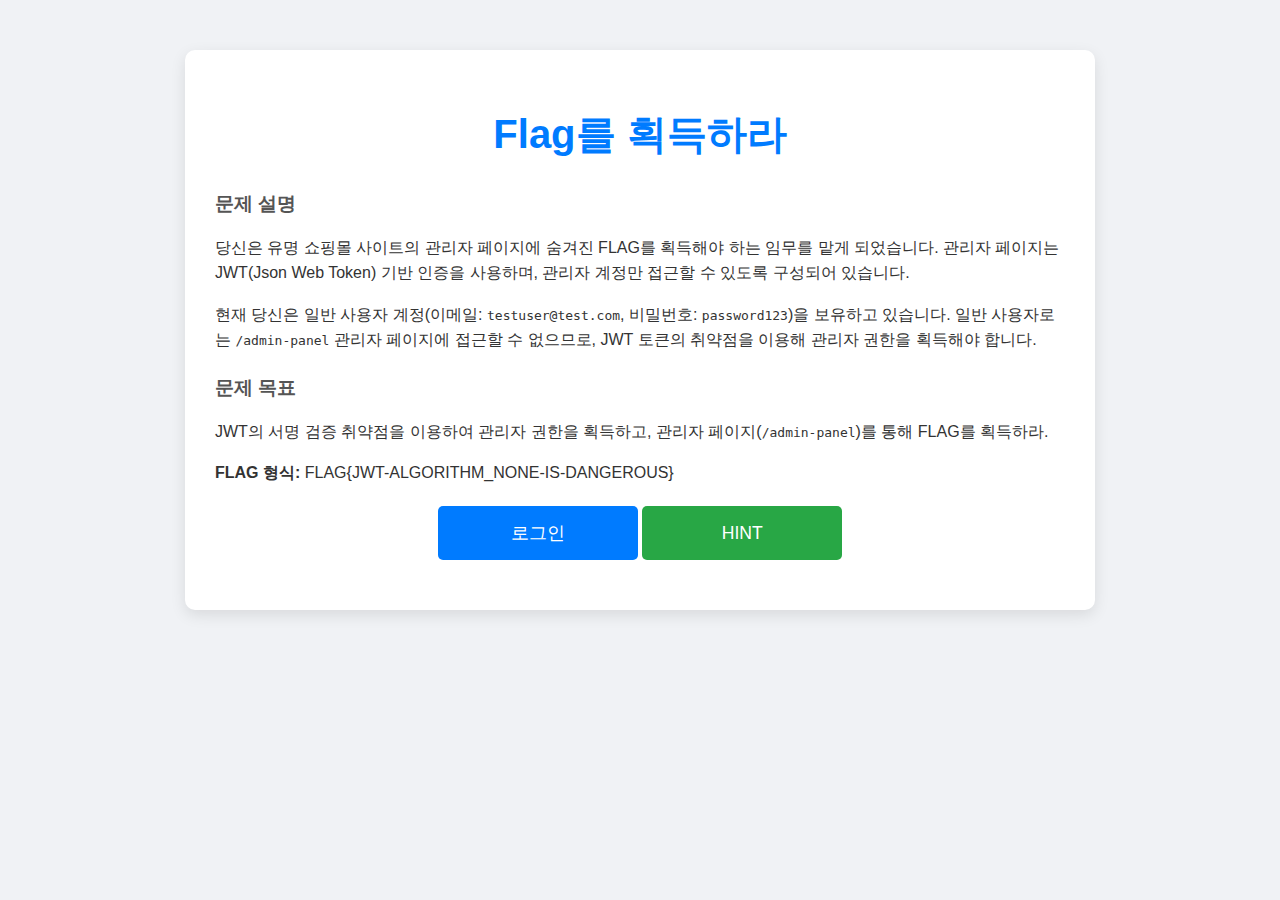
<file: templates/index.html>
<!DOCTYPE html>
<html lang="en">
<head>
  <meta charset="UTF-8">
  <meta name="viewport" content="width=device-width, initial-scale=1">
  <title>Flag를 획득하라</title>
  <link rel="stylesheet" href="/static/css/index-style.css">
</head>
<body>
  <div class="container">
    <header>
      <h1>Flag를 획득하라</h1>
    </header>
    <section>
      <h3>문제 설명</h3>
      <p>
        당신은 유명 쇼핑몰 사이트의 관리자 페이지에 숨겨진 FLAG를 획득해야 하는 임무를 맡게 되었습니다. 관리자 페이지는 JWT(Json Web Token) 기반 인증을 사용하며, 관리자 계정만 접근할 수 있도록 구성되어 있습니다.
      </p>
      <p>
        현재 당신은 일반 사용자 계정(이메일: <code>testuser@test.com</code>, 비밀번호: <code>password123</code>)을 보유하고 있습니다. 일반 사용자로는 <code>/admin-panel</code> 관리자 페이지에 접근할 수 없으므로, JWT 토큰의 취약점을 이용해 관리자 권한을 획득해야 합니다.
      </p>
    </section>
    <section>
      <h3>문제 목표</h3>
      <p>JWT의 서명 검증 취약점을 이용하여 관리자 권한을 획득하고, 관리자 페이지(<code>/admin-panel</code>)를 통해 FLAG를 획득하라.</p>
      <p><strong>FLAG 형식:</strong> FLAG{JWT-ALGORITHM_NONE-IS-DANGEROUS}</p>
    </section>
    <section class="center">
      <button class="btn-login" onclick="window.location.href='/login'">로그인</button>
      <button class="btn-hint" onclick="window.location.href='/debug-token'">HINT</button>
    </section>
  </div>
</body>
</html>
</file>
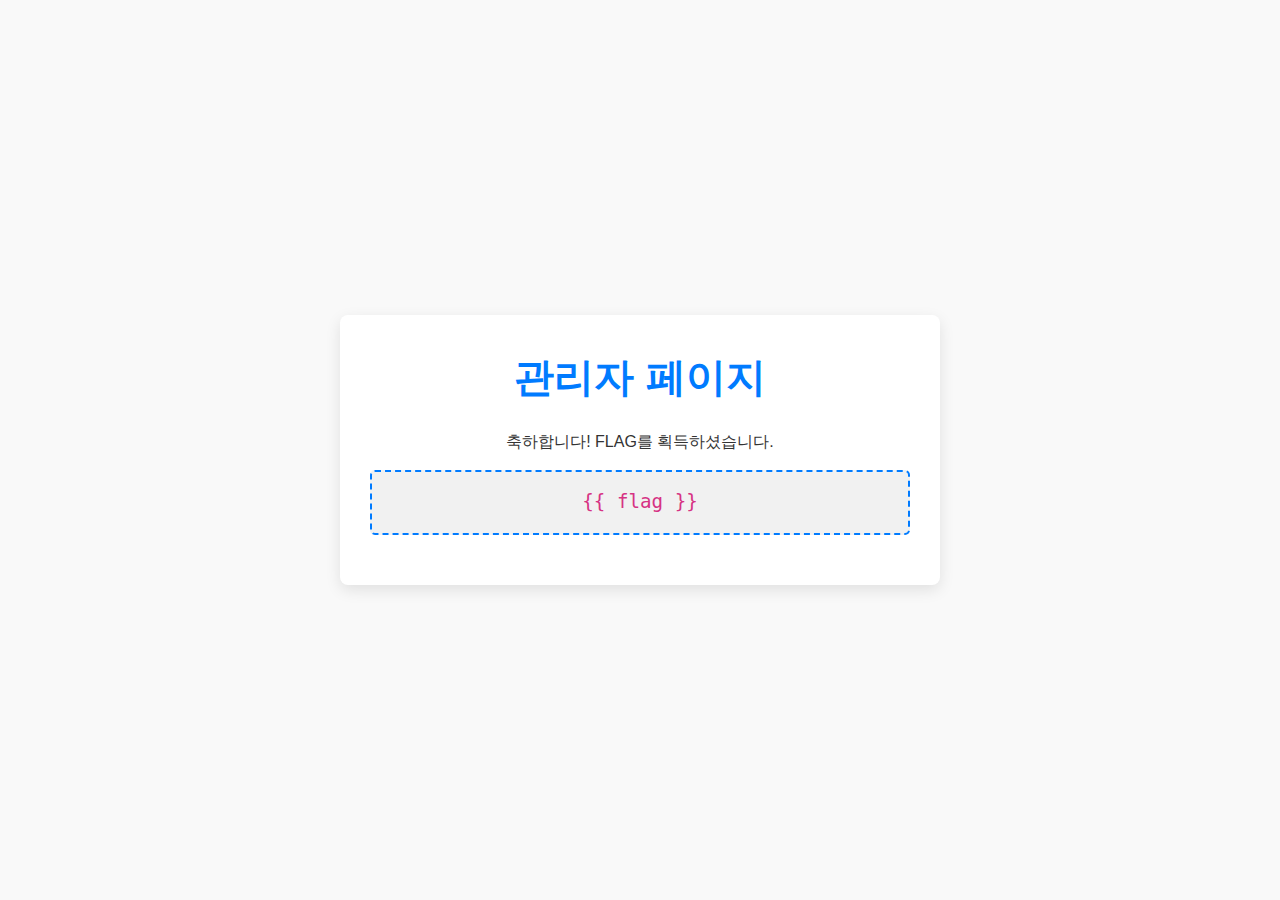
<file: templates/admin.html>
<!DOCTYPE html>
<html lang="en">
<head>
    <meta charset="UTF-8">
    <meta name="viewport" content="width=device-width, initial-scale=1.0">
    <title>Admin Panel</title>
    <link rel="stylesheet" href="/static/css/admin-style.css">
</head>
<body>
    <div class="container">
      <header>
        <h1>관리자 페이지</h1>
      </header>
      <section>
        <p>축하합니다! FLAG를 획득하셨습니다.</p>
        <pre class="flag">{{ flag }}</pre>
      </section>
    </div>
  </body>
</html>
</file>
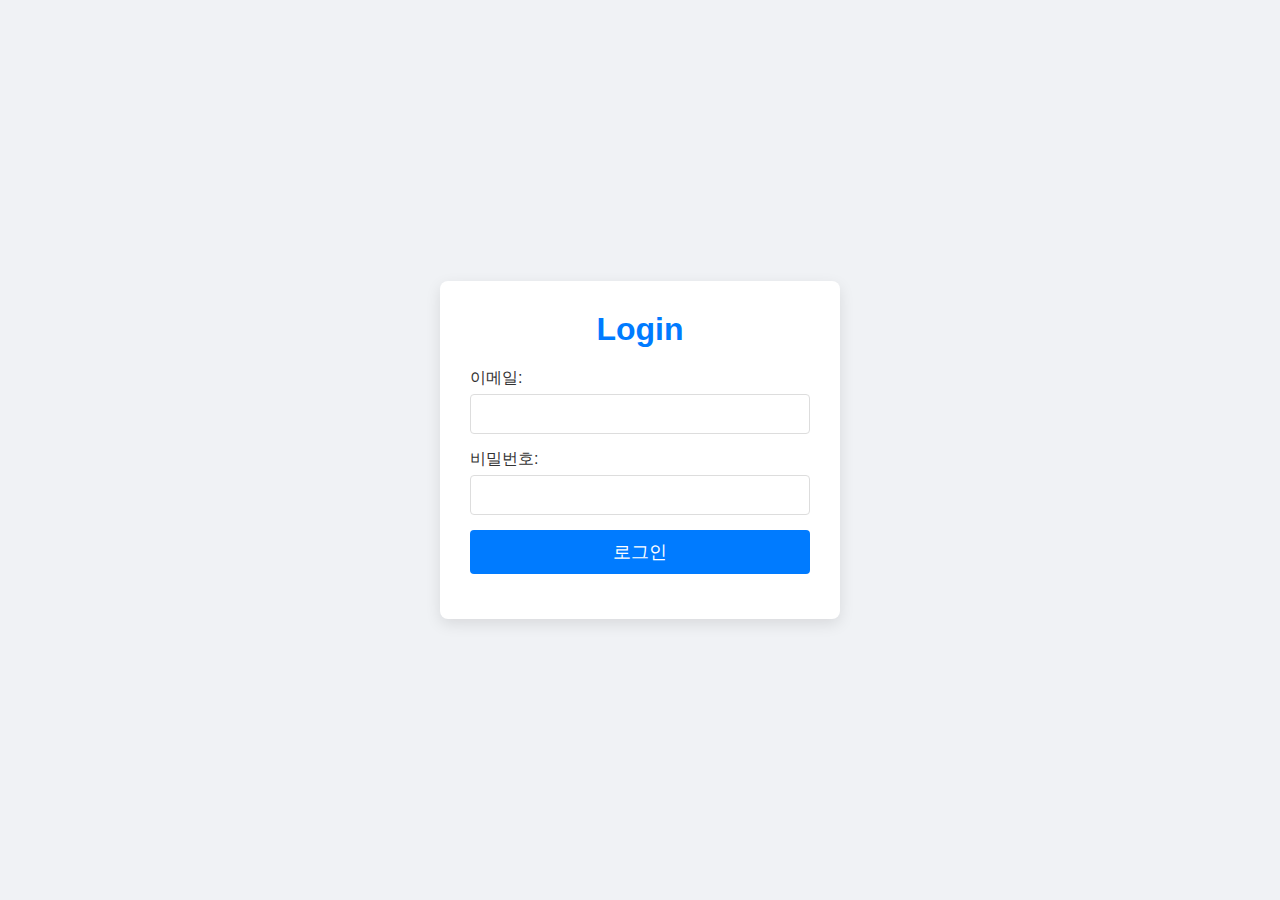
<file: templates/login.html>
<!DOCTYPE html>
<html lang="en">
<head>
  <meta charset="UTF-8">
  <meta name="viewport" content="width=device-width, initial-scale=1.0">
  <title>Login</title>
  <link rel="stylesheet" href="/static/css/login-style.css">
</head>
<body>
  <div class="container">
    <h1>Login</h1>
    <form action="/login" method="post">
      <div class="form-group">
        <label for="email">이메일:</label>
        <input type="text" id="email" name="email" required>
      </div>
      <div class="form-group">
        <label for="password">비밀번호:</label>
        <input type="password" id="password" name="password" required>
      </div>
      <div class="form-group">
        <input type="submit" value="로그인">
      </div>
    </form>
  </div>
</body>
</html>
</file>
<file: static/css/index-style.css>
/* 전체 바디 스타일 */
body {
  margin: 0;
  padding: 0;
  font-family: 'Segoe UI', Tahoma, Geneva, Verdana, sans-serif;
  background: #f0f2f5;
  color: #333;
}

/* 중앙 컨테이너 스타일 */
.container {
  max-width: 850px;
  margin: 50px auto;
  padding: 30px;
  background: #fff;
  border-radius: 10px;
  box-shadow: 0 5px 15px rgba(0, 0, 0, 0.1);
}

/* 헤더 스타일 */
header {
  text-align: center;
  margin-bottom: 20px;
}

header h1 {
  font-size: 2.5rem;
  color: #007bff;
}

/* 섹션 스타일 */
section {
  margin-bottom: 20px;
  line-height: 1.6;
}

section h3 {
  margin-bottom: 10px;
  color: #555;
}

section p {
  margin-bottom: 10px;
}

/* 가운데 정렬 */
.center {
  text-align: center;
}

/* 로그인 버튼 스타일 */
.btn-login {
  display: inline-block;
  width: 200px;
  height: 54px;
  padding: 15px;
  font-size: 1.1rem;
  text-align: center;
  background: #007bff;
  color: #fff;
  text-decoration: none;
  border-radius: 5px;
  border: none;
  cursor: pointer;
  transition: background 0.3s ease;
  vertical-align: top;
}

.btn-login:hover {
  background: #0056b3;
}

/* HINT 버튼 스타일 */
.btn-hint {
  display: inline-block;
  width: 200px;
  height: 54px;
  padding: 15px;
  font-size: 1.1rem;
  text-align: center;
  background: #28a745;
  color: #fff;
  text-decoration: none;
  border-radius: 5px;
  border: none;
  cursor: pointer;
  transition: background 0.3s ease;
  vertical-align: top;
}

.btn-hint:hover {
  background: #218838;
}

/* 반응형 미디어 쿼리 */
@media (max-width: 600px) {
  .container {
    margin: 20px;
    padding: 20px;
  }
  header h1 {
    font-size: 2rem;
  }
}
</file>
<file: static/css/admin-style.css>
/* 기본 스타일 초기화 */
* {
    margin: 0;
    padding: 0;
    box-sizing: border-box;
  }
  
  /* 바디 전체 스타일 */
  body {
    font-family: 'Segoe UI', Tahoma, Geneva, Verdana, sans-serif;
    background-color: #f9f9f9;
    color: #333;
    line-height: 1.6;
    display: flex;
    justify-content: center;
    align-items: center;
    height: 100vh;
  }
  
  /* 중앙 컨테이너 */
  .container {
    background: #fff;
    max-width: 600px;
    width: 100%;
    padding: 30px;
    border-radius: 8px;
    box-shadow: 0 5px 15px rgba(0, 0, 0, 0.1);
    text-align: center;
  }
  
  /* 헤더 스타일 */
  header h1 {
    font-size: 2.5rem;
    color: #007bff;
    margin-bottom: 20px;
  }
  
  /* 섹션 스타일 */
  section {
    margin-bottom: 20px;
  }
  
  /* FLAG 영역 스타일 */
  .flag {
    background: #f1f1f1;
    padding: 15px;
    border: 2px dashed #007bff;
    border-radius: 5px;
    font-size: 1.2rem;
    color: #d63384;
    margin-top: 15px;
  }
  
  /* 반응형 스타일 */
  @media (max-width: 600px) {
    .container {
      margin: 20px;
      padding: 20px;
    }
  
    header h1 {
      font-size: 2rem;
    }
  
    .flag {
      font-size: 1rem;
    }
  }
</file>
<file: static/css/login-style.css>
/* 전체 기본 스타일 초기화 */
* {
    margin: 0;
    padding: 0;
    box-sizing: border-box;
  }
  
  /* 바디 스타일 */
  body {
    font-family: 'Segoe UI', Tahoma, Geneva, Verdana, sans-serif;
    background-color: #f0f2f5;
    display: flex;
    justify-content: center;
    align-items: center;
    height: 100vh;
  }
  
  /* 중앙 정렬 컨테이너 */
  .container {
    background: #fff;
    max-width: 400px;
    width: 90%;
    padding: 30px;
    border-radius: 8px;
    box-shadow: 0 5px 15px rgba(0,0,0,0.1);
  }
  
  /* 제목 스타일 */
  h1 {
    text-align: center;
    margin-bottom: 20px;
    color: #007bff;
  }
  
  /* 폼 그룹 스타일 */
  .form-group {
    margin-bottom: 15px;
  }
  
  /* 레이블 스타일 */
  label {
    display: block;
    font-size: 1rem;
    color: #333;
    margin-bottom: 5px;
  }
  
  /* 입력창 스타일 */
  input[type="text"],
  input[type="password"] {
    width: 100%;
    padding: 10px;
    border: 1px solid #ddd;
    border-radius: 4px;
    font-size: 1rem;
  }
  
  /* 로그인 버튼 스타일 */
  input[type="submit"] {
    width: 100%;
    padding: 10px;
    background: #007bff;
    color: #fff;
    border: none;
    border-radius: 4px;
    font-size: 1.1rem;
    cursor: pointer;
    transition: background 0.3s ease;
  }
  
  input[type="submit"]:hover {
    background: #0056b3;
  }
  
  /* 반응형 대응 */
  @media (max-width: 480px) {
    .container {
      padding: 20px;
    }
    h1 {
      font-size: 1.8rem;
    }
  }
</file>
